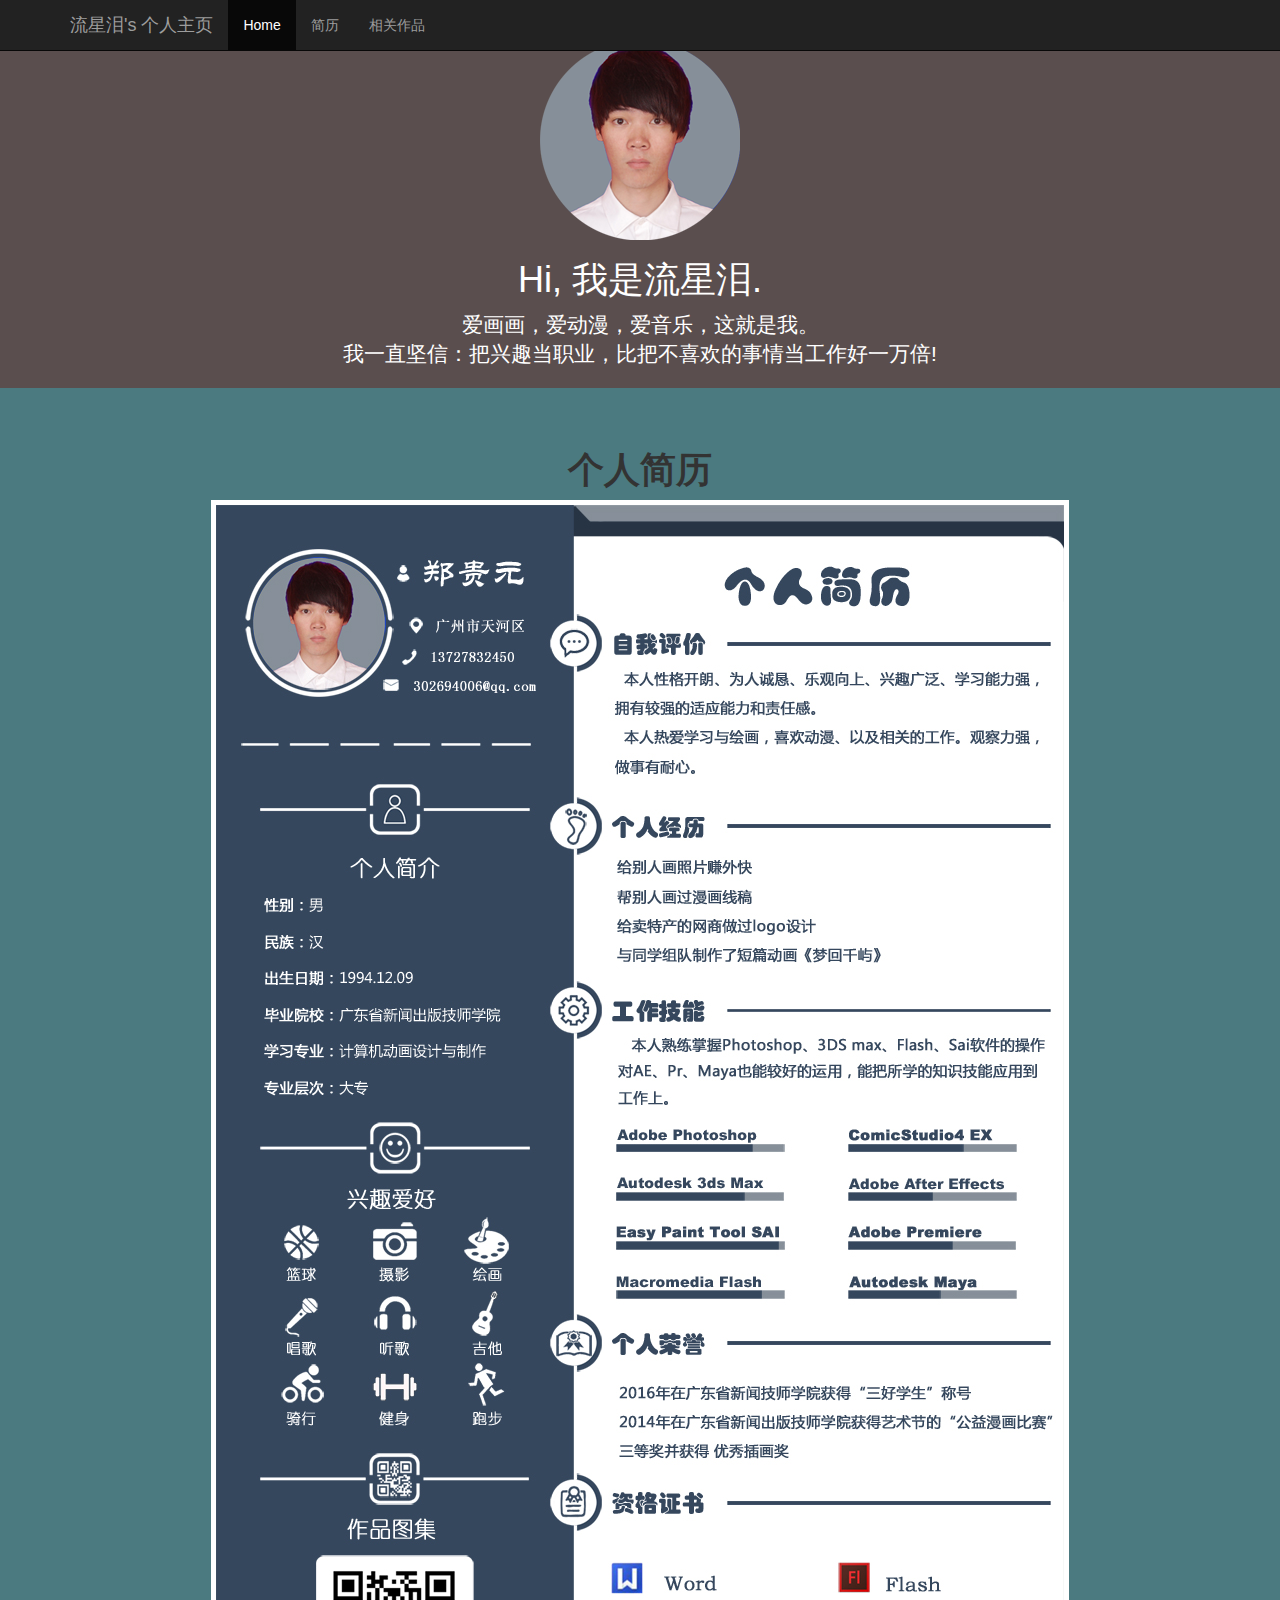
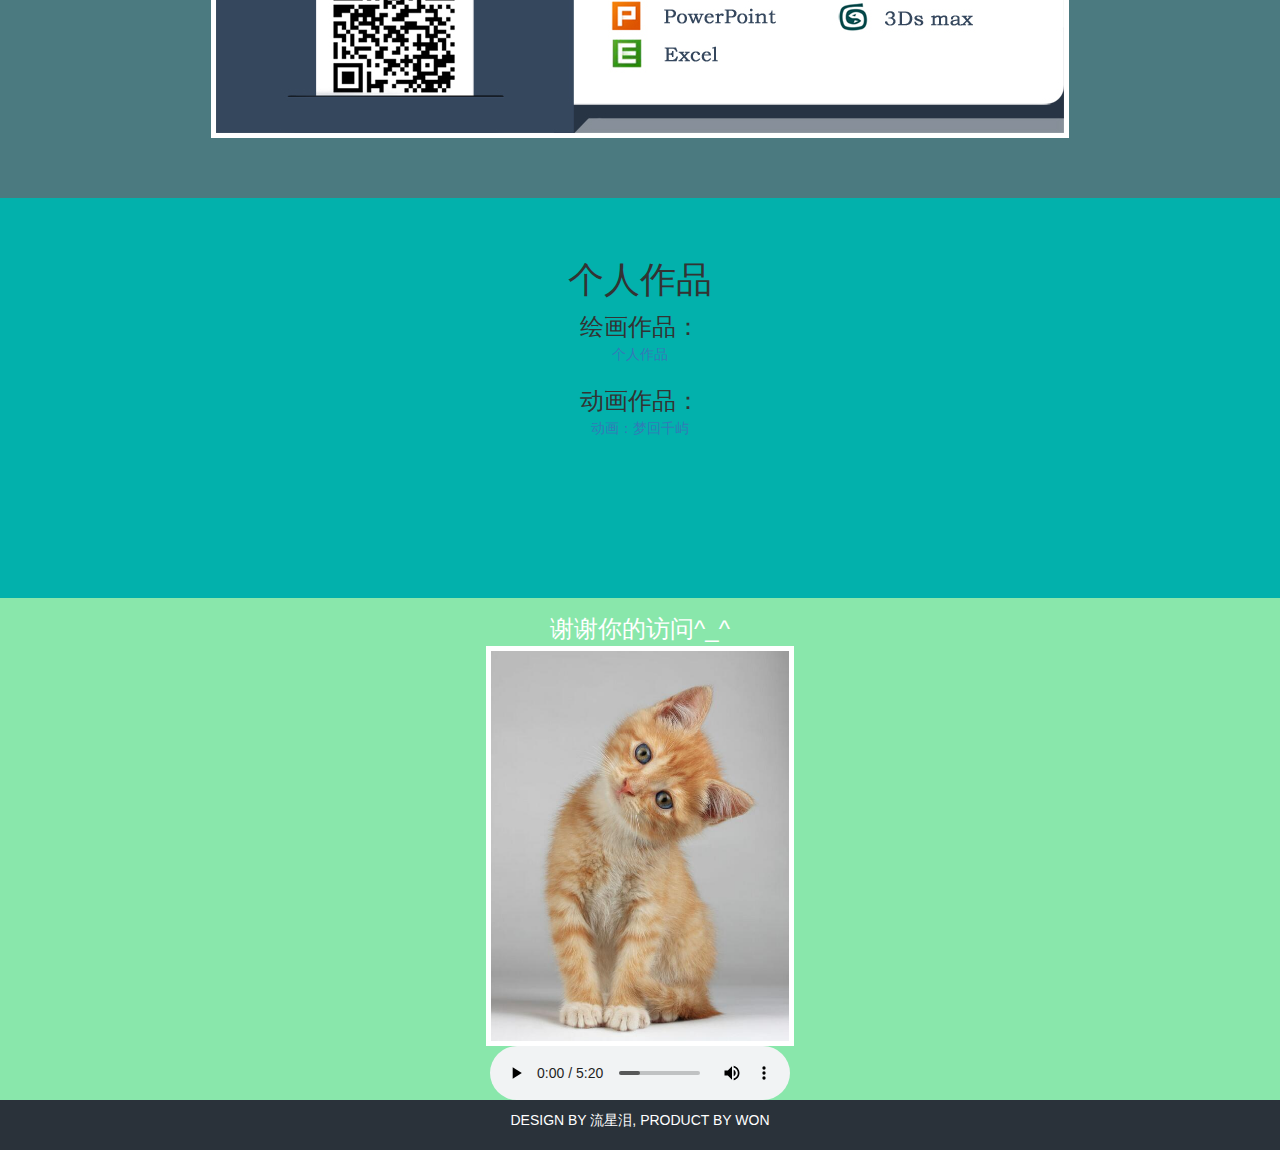
<file: index.html>
<html>
	<head>
		<title>won's Pages</title>

		<meta charset="utf-8">
		<meta http-equiv="X-UA-Compatible" content="IE=edge">
		<meta name="viewport" content="width=device-width, initial-scale=1">
		<!-- Bootstrap -->
		<link href="css/bootstrap.min.css" rel="stylesheet">
		<!--
		<link href="http://apps.bdimg.com/libs/bootstrap/3.3.0/css/bootstrap.min.css" rel="stylesheet">
		-->

		<style type="text/css">
		/*----footer----*/
		.footer{
			text-align:center;
			padding:10px;
			background: #2A323A;
		}
		.footer p{
			color: #FFF;
			font-size: 1em;
			text-transform: uppercase;
		}
		</style>


	</head>

	<body>

		<nav class="navbar navbar-inverse navbar-fixed-top">
		<div class="container">

			<div class="navbar-header">
				<button type="button" class="navbar-toggle collapsed" data-toggle="collapse" data-target="#navbar" aria-expanded="false" 

					aria-controls="navbar">
					<span class="sr-only">Toggle navigation</span>
					<span class="icon-bar"></span>
					<span class="icon-bar"></span>
					<span class="icon-bar"></span>
				</button>
				<a class="navbar-brand" href="#">流星泪's 个人主页</a>
			</div>

			<div id="navbar" class="navbar-collapse collapse" aria-expanded="false" style="height: 1px;">
				<ul class="nav navbar-nav">
					<li class="active"><a href="#">Home</a></li>
					<li><a href="#resume">简历</a></li>
					<li><a href="#works">相关作品</a></li>
				</ul>
			</div><!--/.nav-collapse -->

		</div>
		</nav>
		<br/>
		<br/>
		<!-- #665cbe -->
		<div style="background:#5a4e4e; text-align:center; color:white">
			<div class="container">
				<div class="starter-template">
					<a href="#"><img src="./images/g2.png" title="name" /></a>
					<h1>Hi, 我是流星泪.</h1>
					<p class="lead">
					爱画画，爱动漫，爱音乐，这就是我。<br> 
					我一直坚信：把兴趣当职业，比把不喜欢的事情当工作好一万倍!<br>
					</p>
				</div>
			</div>
		</div>

		<!-- #607B8B-->
		<div id="resume" style="padding-top: 3em; text-align:center; background:#4b7a80;">
			<h1><b>个人简历</b></h1>
		    <div align="center">
			    <img class="img-responsive" style="border:5px #FFFFFF solid;" src="./images/resume.jpg"  border="8"/>
		    </div>
			<br>
			<br>
			<br>
		</div>

		<!-- #22a19a-->
		<div id="works" style="padding-top: 3em; text-align:center; background:#02b1ac;">
			<h1>个人作品</h1>

            <font size="5">绘画作品：</font>
			<br>
			<!--<a href="http://302694006.lofter.com/" target="_blank">乐乎个人主页链接</a>-->
            <a href="./work.html" target="_blank">个人作品</a>
			<br>
			<br>
			<font size="5">动画作品：</font>
			<br>
			<!--http://v.youku.com/v_show/id_XMTYxMTUxNDQyNA==.html?from=s1.8-1-1.2-->
            <a href="http://www.bilibili.com/video/av5341563/" target="_blank">动画：梦回千屿</a>
			<br>
			<br>
			<br>
			<br>
			<br>
			<br>
			<br>
			<br>
			<br>
		</div>

		<!-- #692c92-->
		<div style="padding-top: 1em; text-align:center; background:#89e7ab;">
	        <div>
	            <font size="5" color="white">谢谢你的访问^_^</font>
	        </div>

	        <div>
				<!--<img src="http://img01.taopic.com/140908/235110-140ZPG15845.jpg" width="308" height="400" />-->
				<img style="border:5px #FFFFFF solid;" src="./images/cat.jpg" width="308" height="400" />
			</div>

			<div>
				<div>
				<!--	<p>君だったら.mp3</p> -->
				</div>
				 <!--autoplay="autoplay"-->
				<audio controls="controls" loop="loop" id="bg-music">
					<!-- src="http://sc1.111ttt.com/2014/1/12/01/5011853344.mp3" -->
				  	<source src="./audio/5011853344.mp3" type="audio/mpeg">
				  	Your browser does not support the audio element.
				</audio>
				<script>
					/*volume的取值范围在0-1之间*/
					document.getElementById("bg-music").volume = 0.1;
				</script>			
			</div>
		</div>


		<div class="footer">
				<p>Design by 流星泪, Product by won</p>
		</div>


		<!-- 如果要使用Bootstrap的js插件，必须先调入jQuery -->
 		<script src="js/jquery.min.js"></script>
		<script src="js/bootstrap.min.js"></script>
		<!-- 百度的
 		<script src="http://apps.bdimg.com/libs/jquery/2.0.0/jquery.min.js"></script>
		<script src="http://apps.bdimg.com/libs/bootstrap/3.3.0/js/bootstrap.min.js"></script>
		-->
	</body>

</html>
</file>
